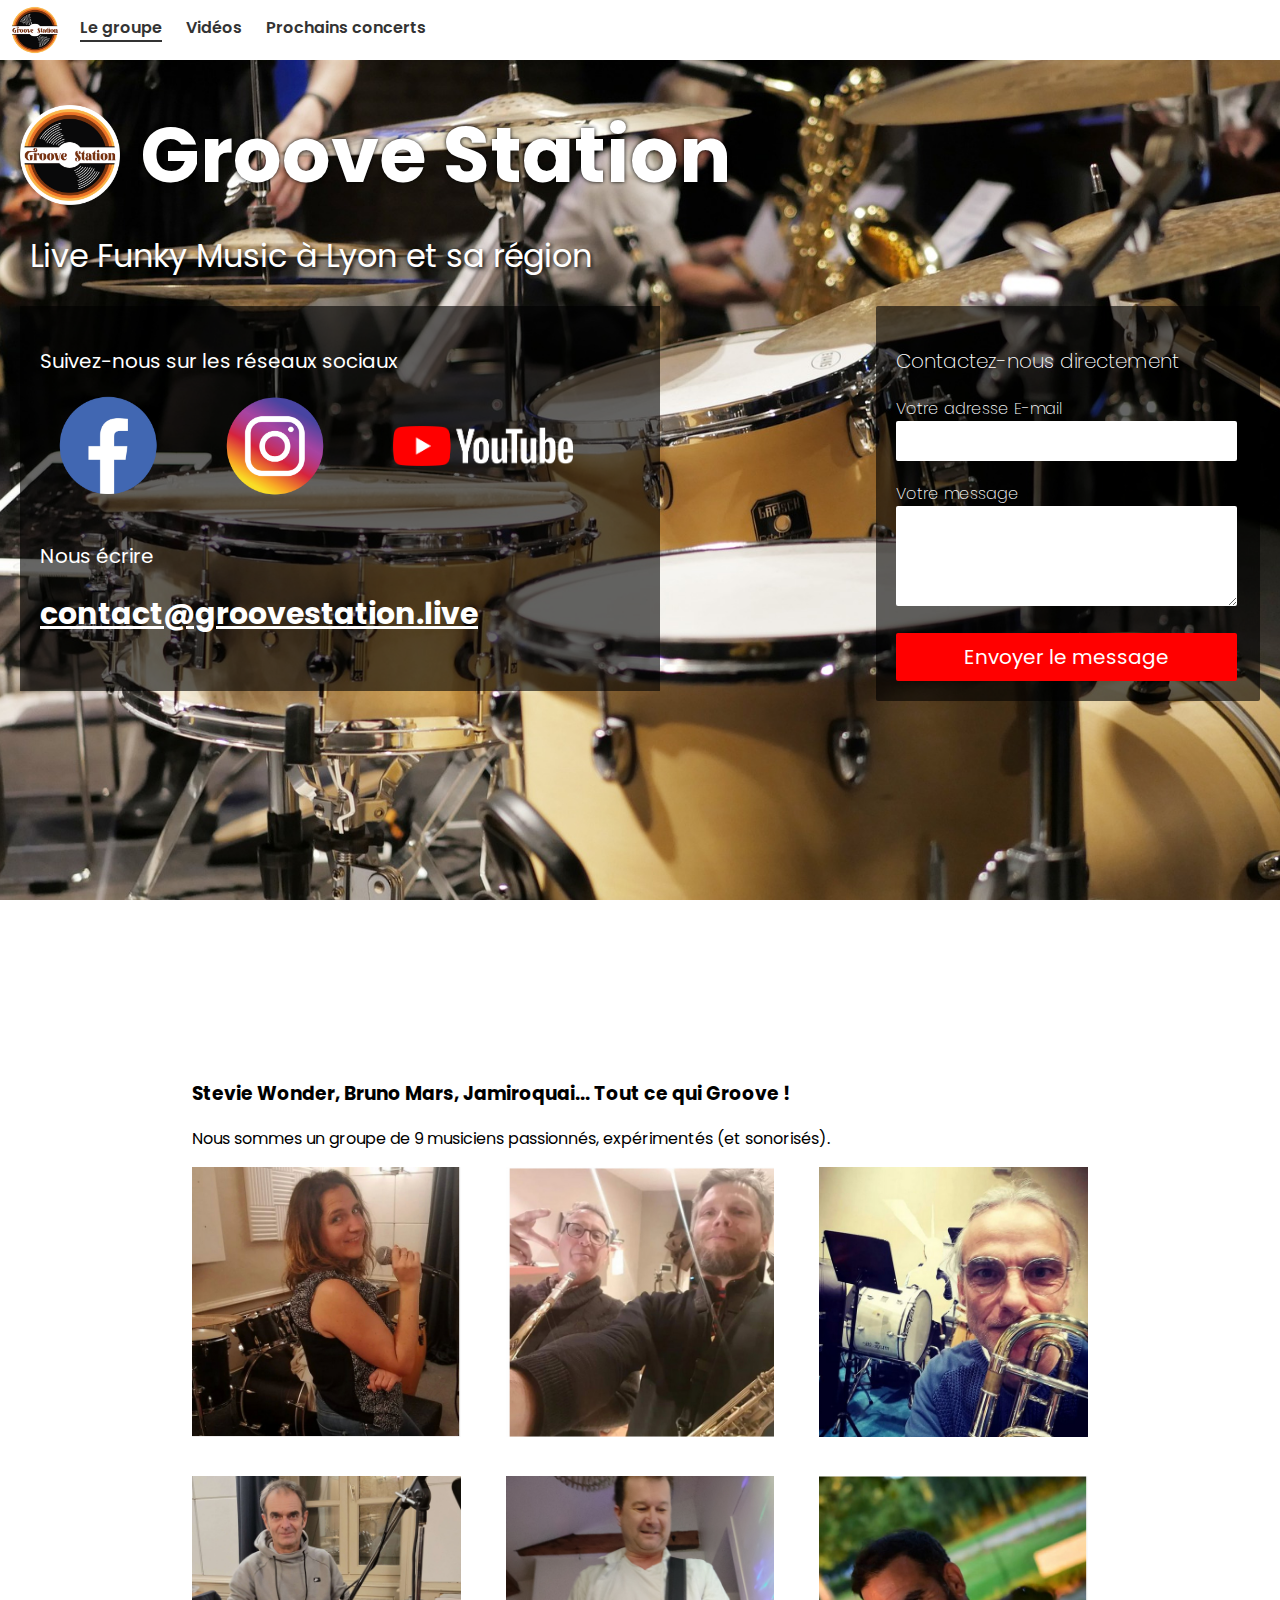
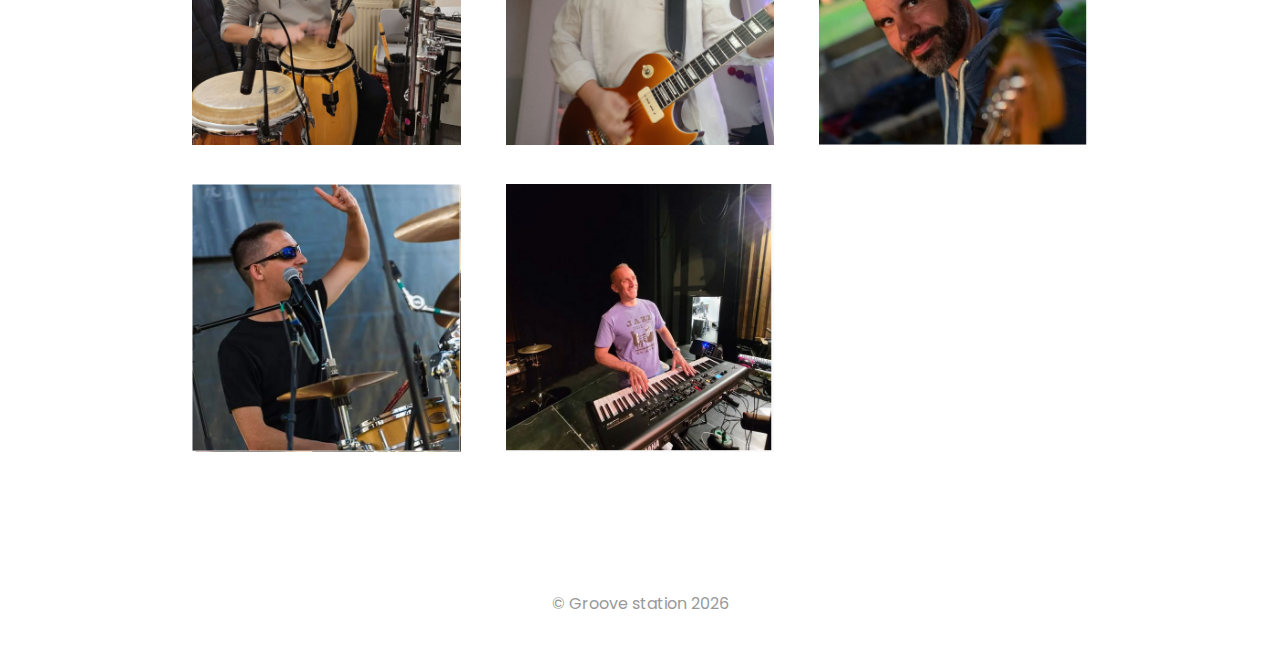
<file: index.html>
<!DOCTYPE html>
<html lang="fr">
<head>
<title>Groove Station, Live Funky music à Lyon et sa région</title>
<meta name="description" content="Groove Station, Live Funky music autour de Lyon et sa région" >
<meta charset="utf-8">
<meta content="width=device-width, initial-scale=1.0" name="viewport">
<meta content="IE=edge" http-equiv="X-UA-Compatible">
<meta content="True" name="HandheldFriendly">

<link rel="apple-touch-icon" sizes="180x180" href="assets/favicon/apple-touch-icon.png">
<link rel="icon" type="image/png" sizes="32x32" href="assets/favicon/favicon-32x32.png">
<link rel="icon" type="image/png" sizes="16x16" href="assets/favicon/favicon-16x16.png">
<link rel="manifest" href="assets/favicon/site.webmanifest">
<link rel="mask-icon" href="assets/favicon/safari-pinned-tab.svg" color="#5bbad5">
<link rel="shortcut icon" href="assets/favicon/favicon.ico">
<meta name="msapplication-TileColor" content="#da532c">
<meta name="msapplication-config" content="assets/favicon/browserconfig.xml">
<meta name="theme-color" content="#ffffff">
<meta property="og:url"                content="https://groovestation.live/" />
<meta property="og:type"               content="article" />
<meta property="og:title"              content="Groove Station" />
<meta property="og:description"        content="Live Funky Music à Lyon et sa région" />
<meta property="og:image"              content="https://groovestation.live/assets/images/groovestation.png" />

<link rel="preconnect" href="https://fonts.googleapis.com">
<link rel="preconnect" href="https://fonts.gstatic.com" crossorigin>
<link href="https://fonts.googleapis.com/css2?family=Poppins:wght@200;700&display=swap" rel="stylesheet">

<link href="assets/style-20240407-2.css" rel="stylesheet" type="text/css" />
<script src="assets/app-20240407-1.js"></script>
</head>
<body onload="javascript:load()">
<nav>
  <a href="#/" class="burger" onClick="toggleMenu()">
    <span></span>
    <span></span>
    <span></span>
  </a>
  <a href="/" class="brand">
    <img src="assets/images/groovestation.png" />
    <p>Groove Station</p>
  </a>
  <ul id="menu">
    <li class="active"><a href="/">Le groupe</a></li>
    <li><a href="/videos.html">Vidéos</a></li>
    <li><a  href="/concerts.html">Prochains concerts</a></li>
  </ul>
</nav>

<div class="container" style="background-color: transparent">
  <div class="banner">
    <div class="baseline">
      <h1>Groove Station</h1>
      <h2>Live Funky Music à Lyon et sa région</h2>
    </div>

    <div class="social">
      <p>Suivez-nous sur les réseaux sociaux</p>
      <div class="wrapper">
        <a href="https://www.facebook.com/profile.php?id=100073354206057" class="facebook" target="_blank"></a>
        <a href="https://www.instagram.com/groovestation.live/" class="instagram" target="_blank"></a>
        <a href="https://www.youtube.com/@GrooveStationLive/featured" class="youtube" target="_blank"></a>
      </div>
      <br />
      <p>Nous écrire</p>
      <a id="target" href="mailto:&#099;&#111;&#110;&#116;&#097;&#099;&#116;&#064;&#103;&#114;&#111;&#111;&#118;&#101;&#115;&#116;&#097;&#116;&#105;&#111;&#110;&#046;&#108;&#105;&#118;&#101;"></a>
    </div>

    <div class="form">
      <p>Contactez-nous directement</p>
      <form class="inner" onSubmit="save();return false;">
        <label for="input-1">Votre adresse E-mail</label>
        <input id="input-1" type="email" value="" required />
        <label for="input-2">Votre message</label>
        <textarea id="input-2" required></textarea>
        
        <input type="submit" id="cto" value="Envoyer le message" />
      </form>
    </div>
  </div>

  <div class="page">
    <div class="inner">
      <h3>Stevie Wonder, Bruno Mars, Jamiroquai... Tout ce qui Groove !</h3>
      <p>Nous sommes un groupe de 9 musiciens passionnés, expérimentés (et sonorisés).</p>
      <div class="gallery">
        <img src="assets/images/band/anneju.jpg" alt="Anne Julie, Chant" title="Anne Julie, Chant" loading="lazy" />
        <img src="assets/images/band/brian.jpg" alt="Brian & Georges, Sax" title="Brian & Georges, Sax" loading="lazy" />
        <img src="assets/images/band/damien.jpg" alt="Damien, Trombone" title="Damien, Trombone" loading="lazy" />
        <img src="assets/images/band/eric.jpg" alt="Eric, Percussions" title="Eric, Percussions" loading="lazy" />
        <img src="assets/images/band/guillaume2.jpg" alt="Guillaume, Guitare" title="Guillaume, Guitare" loading="lazy" />
        <img src="assets/images/band/olivier.jpg" alt="Olivier, Basse" title="Olivier, Basse" loading="lazy" />
        <img src="assets/images/band/pluc.jpg" alt="Pierre-Luc, Batterie" title="Pierre-Luc, Batterie" loading="lazy" />
        <img src="assets/images/band/vincent.jpg" alt="Vincent, Clavier" title="Vincent, Clavier" loading="lazy" />
        <img src="assets/images/band/blank.png" alt="" />
      </div>
    </div>
  </div>
  <footer>
    <p>
      © Groove station 
      <span id="copyright">
          <script>document.getElementById('copyright').appendChild(document.createTextNode(new Date().getFullYear()))</script>
      </span>
    </p>
  </footer>
</div>
</body>
</html>
</file>
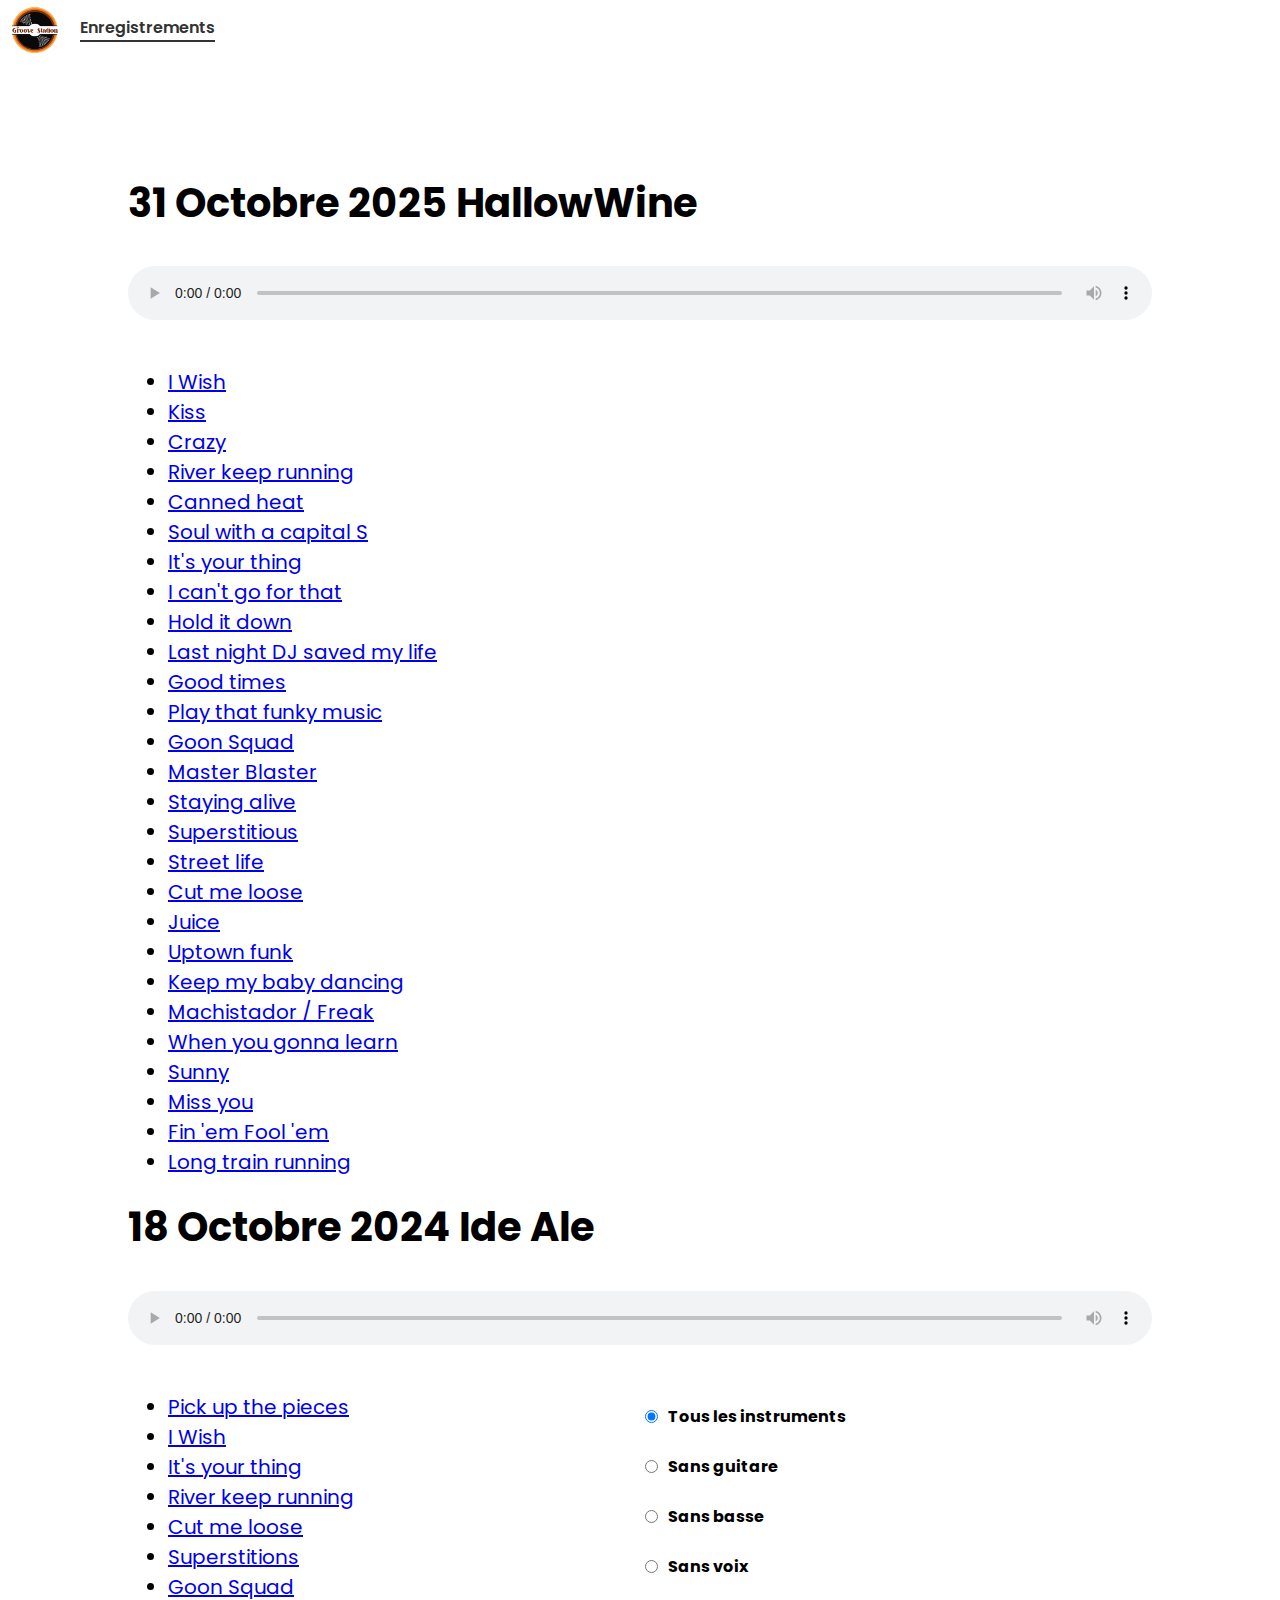
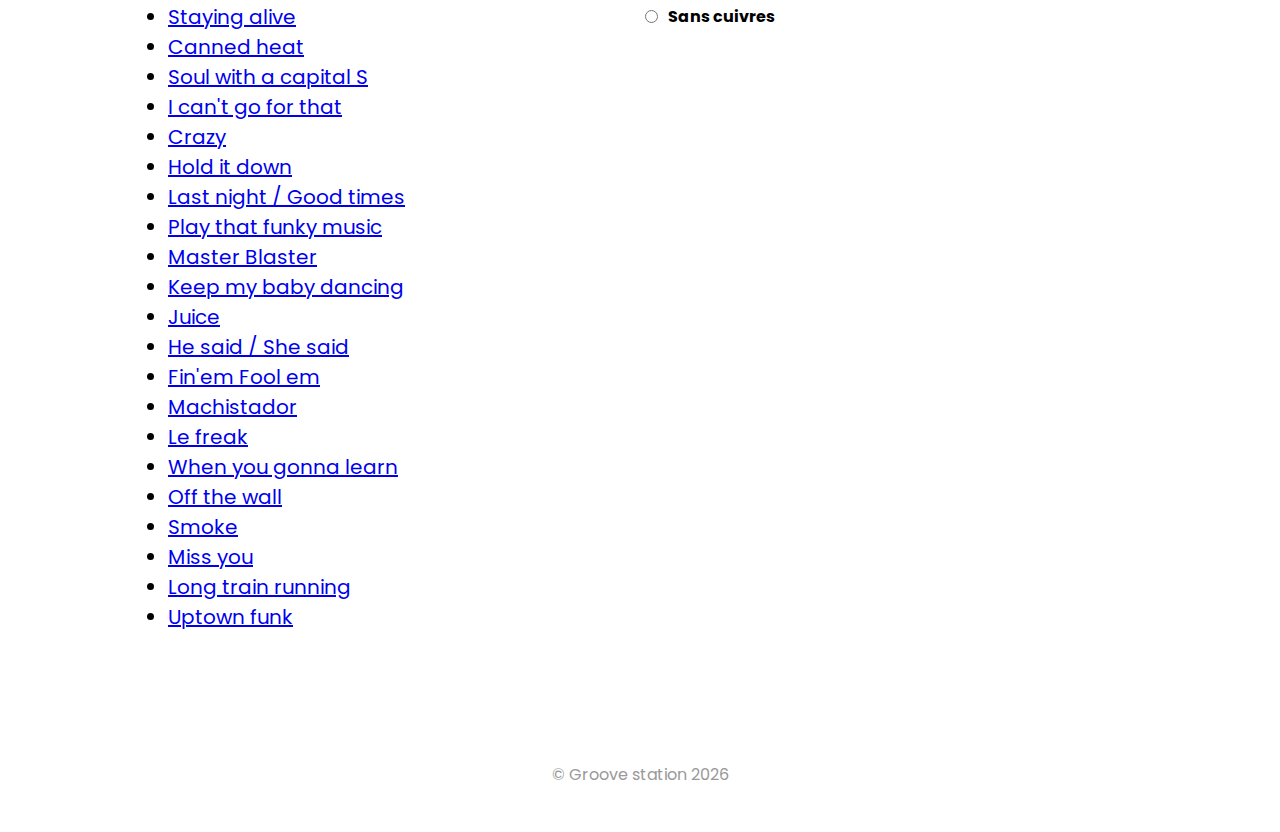
<file: records/index.html>
<!DOCTYPE html>
<html lang="fr">
<head>
<title>Groove Station, Live Funky music à Lyon et sa région</title>
<meta name="description" content="Groove Station, Live Funky music autour de Lyon et sa région" >
<meta charset="utf-8">
<meta content="width=device-width, initial-scale=1.0" name="viewport">
<meta content="IE=edge" http-equiv="X-UA-Compatible">
<meta content="True" name="HandheldFriendly">

<link rel="apple-touch-icon" sizes="180x180" href="assets/favicon/apple-touch-icon.png">
<link rel="icon" type="image/png" sizes="32x32" href="assets/favicon/favicon-32x32.png">
<link rel="icon" type="image/png" sizes="16x16" href="assets/favicon/favicon-16x16.png">
<link rel="manifest" href="assets/favicon/site.webmanifest">
<link rel="mask-icon" href="assets/favicon/safari-pinned-tab.svg" color="#5bbad5">
<link rel="shortcut icon" href="assets/favicon/favicon.ico">
<meta name="msapplication-TileColor" content="#da532c">
<meta name="msapplication-config" content="assets/favicon/browserconfig.xml">
<meta name="theme-color" content="#ffffff">
<meta property="og:url"                content="https://groovestation.live/" />
<meta property="og:type"               content="article" />
<meta property="og:title"              content="Groove Station" />
<meta property="og:description"        content="Live Funky Music à Lyon et sa région" />
<meta property="og:image"              content="https://groovestation.live/assets/images/groovestation.png" />

<link rel="preconnect" href="https://fonts.googleapis.com">
<link rel="preconnect" href="https://fonts.gstatic.com" crossorigin>
<link href="https://fonts.googleapis.com/css2?family=Poppins:wght@200;700&display=swap" rel="stylesheet">

<link href="assets/style-20240407-2.css" rel="stylesheet" type="text/css" />
<script src="assets/app-20240407-1.js"></script>
</head>
<body>
<nav>
  <a href="#/" class="burger" onClick="toggleMenu()">
    <span></span>
    <span></span>
    <span></span>
  </a>
  <a href="/" class="brand">
    <img src="assets/images/groovestation.png" />
    <p>Groove Station</p>
  </a>
  <ul id="menu">
    <li class="active"><a href="/">Enregistrements</a></li>
  </ul>
</nav>

<div class="container">
  <div class="page">
    <div class="content">
      <div class="date">
        <h2>31 Octobre 2025 HallowWine</h2>
        <audio controls src="https://files.groovestation.live/files/20253110_all.mp3" style="width: 100%; margin-bottom: 20px;" id="file2"></audio>
        <div class="desc">
          <ul>
            <li><a href="/" onclick="seekTo('file2', 20); return false">I Wish</a></li>
            <li><a href="/" onclick="seekTo('file2', 292); return false">Kiss</a></li>
            <li><a href="/" onclick="seekTo('file2', 538); return false">Crazy</a></li>
            <li><a href="/" onclick="seekTo('file2', 793); return false">River keep running</a></li>
            <li><a href="/" onclick="seekTo('file2', 1057); return false">Canned heat</a></li>
            <li><a href="/" onclick="seekTo('file2', 1280); return false">Soul with a capital S</a></li>
            <li><a href="/" onclick="seekTo('file2', 1560); return false">It's your thing</a></li>
            <li><a href="/" onclick="seekTo('file2', 1748); return false">I can't go for that</a></li>
            <li><a href="/" onclick="seekTo('file2', 2012); return false">Hold it down</a></li>
            <li><a href="/" onclick="seekTo('file2', 2228); return false">Last night DJ saved my life</a></li>
            <li><a href="/" onclick="seekTo('file2', 2312); return false">Good times</a></li>
            <li><a href="/" onclick="seekTo('file2', 2520); return false">Play that funky music</a></li>
            <li><a href="/" onclick="seekTo('file2', 2790); return false">Goon Squad</a></li>
            <li><a href="/" onclick="seekTo('file2', 3122); return false">Master Blaster</a></li>
            <li><a href="/" onclick="seekTo('file2', 3502); return false">Staying alive</a></li>
            <li><a href="/" onclick="seekTo('file2', 3782); return false">Superstitious</a></li>
            <li><a href="/" onclick="seekTo('file2', 4068); return false">Street life</a></li>
            <li><a href="/" onclick="seekTo('file2', 4387); return false">Cut me loose</a></li>
            <li><a href="/" onclick="seekTo('file2', 4601); return false">Juice</a></li>
            <li><a href="/" onclick="seekTo('file2', 4865); return false">Uptown funk</a></li>
            <li><a href="/" onclick="seekTo('file2', 5178); return false">Keep my baby dancing</a></li>
            <li><a href="/" onclick="seekTo('file2', 5540); return false">Machistador / Freak</a></li>
            <li><a href="/" onclick="seekTo('file2', 5965); return false">When you gonna learn</a></li>

            <li><a href="/" onclick="seekTo('file2', 6240); return false">Sunny</a></li>
            <li><a href="/" onclick="seekTo('file2', 6545); return false">Miss you</a></li>
            <li><a href="/" onclick="seekTo('file2', 6900); return false">Fin 'em Fool 'em</a></li>
            <li><a href="/" onclick="seekTo('file2', 7180); return false">Long train running</a></li>
          </ul>
        </div>
      </div>
      <div class="date">
        <h2>18 Octobre 2024 Ide Ale</h2>
        <audio controls src="https://files.groovestation.live/files/ideale_2024_none.mp3" style="width: 100%; margin-bottom: 20px;" id="file1"></audio>
        <div class="desc">
          <ul>
            <li><a href="/" onclick="seekTo('file1', 1); return false">Pick up the pieces</a></li>
            <li><a href="/" onclick="seekTo('file1', 235); return false">I Wish</a></li>
            <li><a href="/" onclick="seekTo('file1', 504); return false">It's your thing</a></li>
            <li><a href="/" onclick="seekTo('file1', 712); return false">River keep running</a></li>
            <li><a href="/" onclick="seekTo('file1', 960); return false">Cut me loose</a></li>
            <li><a href="/" onclick="seekTo('file1', 1168); return false">Superstitions</a></li>
            <li><a href="/" onclick="seekTo('file1', 1408); return false">Goon Squad</a></li>
            <li><a href="/" onclick="seekTo('file1', 1714); return false">Staying alive</a></li>
            <li><a href="/" onclick="seekTo('file1', 1972); return false">Canned heat</a></li>
            <li><a href="/" onclick="seekTo('file1', 2190); return false">Soul with a capital S</a></li>
            <li><a href="/" onclick="seekTo('file1', 2380); return false">I can't go for that</a></li>
            <li><a href="/" onclick="seekTo('file1', 2636); return false">Crazy</a></li>
            <li><a href="/" onclick="seekTo('file1', 2845); return false">Hold it down</a></li>
            <li><a href="/" onclick="seekTo('file1', 3028); return false">Last night / Good times</a></li>
            <li><a href="/" onclick="seekTo('file1', 3322); return false">Play that funky music</a></li>
            <li><a href="/" onclick="seekTo('file1', 4611); return false">Master Blaster</a></li>
            <li><a href="/" onclick="seekTo('file1', 4890); return false">Keep my baby dancing</a></li>
            <li><a href="/" onclick="seekTo('file1', 5261); return false">Juice</a></li>
            <li><a href="/" onclick="seekTo('file1', 5479); return false">He said / She said</a></li>
            <li><a href="/" onclick="seekTo('file1', 5732); return false">Fin'em Fool em</a></li>
            <li><a href="/" onclick="seekTo('file1', 5923); return false">Machistador</a></li>
            <li><a href="/" onclick="seekTo('file1', 6136); return false">Le freak</a></li>
            <li><a href="/" onclick="seekTo('file1', 6324); return false">When you gonna learn</a></li>
            <li><a href="/" onclick="seekTo('file1', 6547); return false">Off the wall</a></li>
            <li><a href="/" onclick="seekTo('file1', 7135); return false">Smoke</a></li>
            <li><a href="/" onclick="seekTo('file1', 7515); return false">Miss you</a></li>
            <li><a href="/" onclick="seekTo('file1', 7770); return false">Long train running</a></li>
            <li><a href="/" onclick="seekTo('file1', 8060); return false">Uptown funk</a></li>
          </ul>
        </div>
        <div class="gmap" style="padding-top: 20px">          
          <label>
            <input type="radio" name="instrument" onChange="remove('file1', 'none')" checked="true" style="float: left;" />
            Tous les instruments
          </label>
          <label>
            <input type="radio" name="instrument" onChange="remove('file1', 'guitar')" style="float: left;" />
            Sans guitare
          </label>
          <label>
            <input type="radio" name="instrument" onChange="remove('file1', 'bass')" style="float: left;" />
            Sans basse
          </label>
          <label>
            <input type="radio" name="instrument" onChange="remove('file1', 'voice')" style="float: left;" />
            Sans voix
          </label>
          <label>
            <input type="radio" name="instrument" onChange="remove('file1', 'brass')" style="float: left;" />
            Sans cuivres
          </label>
        </div>
      </div>

    <div class="clearfix" style="height: 10px"></div>
  </div>
  <footer>
    <p>
      © Groove station 
      <span id="copyright">
          <script>document.getElementById('copyright').appendChild(document.createTextNode(new Date().getFullYear()))</script>
      </span>
    </p>
  </footer>
</div>

<script>
function seekTo(player, seconds) {
  var audio = document.getElementById(player);
  audio.currentTime = seconds;
  audio.play(); 
  return false;
}
function remove(player, instrument) {
  console.log(instrument);
  var audio = document.getElementById(player);
  audio.src = 'https://files.groovestation.live/files/ideale_2024_' + instrument + '.mp3'
}
</script>

</body>
</html>
</file>
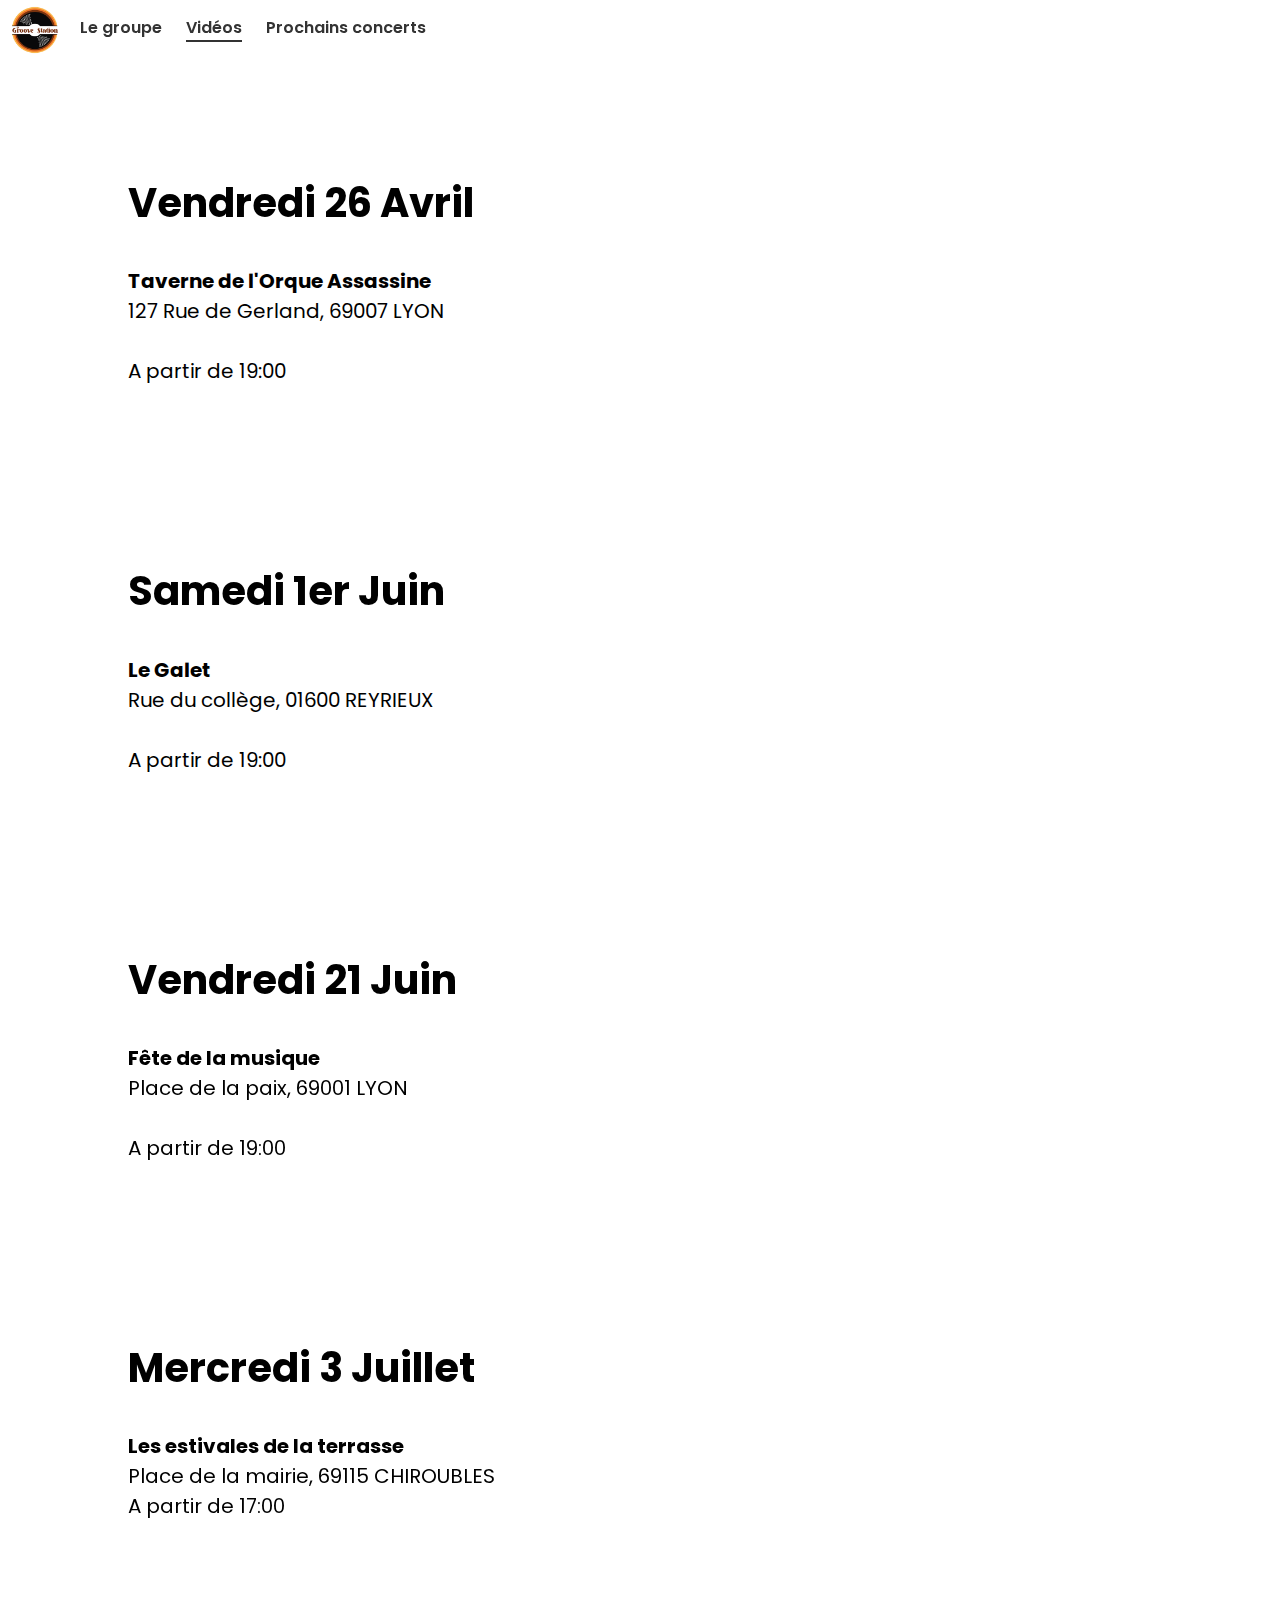
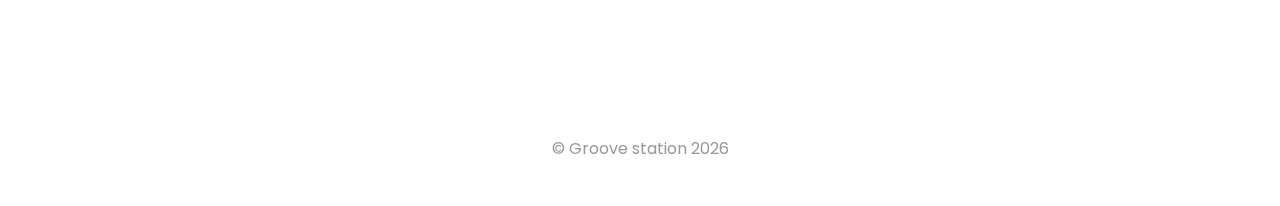
<file: concerts.html>
<!DOCTYPE html>
<html lang="fr">
<head>
<title>Groove Station, Live Funky music à Lyon et sa région</title>
<meta name="description" content="Groove Station, Live Funky music autour de Lyon et sa région" >
<meta charset="utf-8">
<meta content="width=device-width, initial-scale=1.0" name="viewport">
<meta content="IE=edge" http-equiv="X-UA-Compatible">
<meta content="True" name="HandheldFriendly">

<link rel="apple-touch-icon" sizes="180x180" href="assets/favicon/apple-touch-icon.png">
<link rel="icon" type="image/png" sizes="32x32" href="assets/favicon/favicon-32x32.png">
<link rel="icon" type="image/png" sizes="16x16" href="assets/favicon/favicon-16x16.png">
<link rel="manifest" href="assets/favicon/site.webmanifest">
<link rel="mask-icon" href="assets/favicon/safari-pinned-tab.svg" color="#5bbad5">
<link rel="shortcut icon" href="assets/favicon/favicon.ico">
<meta name="msapplication-TileColor" content="#da532c">
<meta name="msapplication-config" content="assets/favicon/browserconfig.xml">
<meta name="theme-color" content="#ffffff">
<meta property="og:url"                content="https://groovestation.live/" />
<meta property="og:type"               content="article" />
<meta property="og:title"              content="Groove Station" />
<meta property="og:description"        content="Live Funky Music à Lyon et sa région" />
<meta property="og:image"              content="https://groovestation.live/assets/images/groovestation.png" />

<link rel="preconnect" href="https://fonts.googleapis.com">
<link rel="preconnect" href="https://fonts.gstatic.com" crossorigin>
<link href="https://fonts.googleapis.com/css2?family=Poppins:wght@200;700&display=swap" rel="stylesheet">

<link href="assets/style-20240407-2.css" rel="stylesheet" type="text/css" />
<script src="assets/app-20240407-1.js"></script>
</head>
<body>
<nav>
  <a href="#/" class="burger" onClick="toggleMenu()">
    <span></span>
    <span></span>
    <span></span>
  </a>
  <a href="/" class="brand">
    <img src="assets/images/groovestation.png" />
    <p>Groove Station</p>
  </a>
  <ul id="menu">
    <li><a href="/">Le groupe</a></li>
    <li class="active"><a href="/videos.html">Vidéos</a></li>
    <li><a  href="/concerts.html">Prochains concerts</a></li>
  </ul>
</nav>

<div class="container">
  <div class="page">
    <div class="content">
      <div class="date">
        <h2>Vendredi 26 Avril</h2>
        <div class="desc">
          <b>Taverne de l'Orque Assassine</b><br />
          127 Rue de Gerland, 69007 LYON<br /><br />
          A partir de 19:00
        </div>
        <div class="gmap">
          <iframe src="https://www.google.com/maps/embed?pb=!1m18!1m12!1m3!1d11139.45749548306!2d4.8292531147182345!3d45.73381467107968!2m3!1f0!2f0!3f0!3m2!1i1024!2i768!4f13.1!3m3!1m2!1s0x47f4ea2496e1038b%3A0x87bef5c148401481!2s127%20Rue%20de%20Gerland%2C%2069007%20Lyon!5e0!3m2!1sfr!2sfr!4v1712519452710!5m2!1sfr!2sfr" width="600" height="450" style="border:0;" allowfullscreen="" loading="lazy" referrerpolicy="no-referrer-when-downgrade"></iframe>
        </div>
      </div>
      <div class="date">
        <h2>Samedi 1er Juin</h2>
        <div class="desc">
          <b>Le Galet</b><br />
          Rue du collège, 01600 REYRIEUX<br /><br />
          A partir de 19:00
        </div>
        <div class="gmap">
          <iframe src="https://www.google.com/maps/embed?pb=!1m18!1m12!1m3!1d11100.045556297277!2d4.8047923147292835!3d45.93107217108548!2m3!1f0!2f0!3f0!3m2!1i1024!2i768!4f13.1!3m3!1m2!1s0x47f490ccad278c71%3A0xed776da8d417e8fe!2sLe%20Galet!5e0!3m2!1sfr!2sfr!4v1712519917610!5m2!1sfr!2sfr" width="600" height="450" style="border:0;" allowfullscreen="" loading="lazy" referrerpolicy="no-referrer-when-downgrade"></iframe>
        </div>
      </div>
      <div class="date">
        <h2>Vendredi 21 Juin</h2>
        <div class="desc">
          <b>Fête de la musique</b><br />
          Place de la paix, 69001 LYON<br /><br />
          A partir de 19:00
        </div>
        <div class="gmap">
          <iframe src="https://www.google.com/maps/embed?pb=!1m18!1m12!1m3!1d5566.3297718136255!2d4.827071287343009!3d45.76788569651376!2m3!1f0!2f0!3f0!3m2!1i1024!2i768!4f13.1!3m3!1m2!1s0x47f4eafe68d9014d%3A0xb976735ed6918aa7!2sFRITE%20ALORS%20*21%20TERREAUX%20-%20Poutines%20qu%C3%A9b%C3%A9coises%20-%20Frites%20belges%20-%20Burgers!5e0!3m2!1sfr!2sfr!4v1712520217829!5m2!1sfr!2sfr" width="600" height="450" style="border:0;" allowfullscreen="" loading="lazy" referrerpolicy="no-referrer-when-downgrade"></iframe>
        </div>
      </div>
      <div class="date">
        <h2>Mercredi 3 Juillet</h2>
        <div class="desc">
          <b>Les estivales de la terrasse</b><br />
          Place de la mairie, 69115 CHIROUBLES<br />
          A partir de 17:00
        </div>
        <div class="gmap">
          <iframe src="https://www.google.com/maps/embed?pb=!1m18!1m12!1m3!1d88392.11462870655!2d4.5897665831652015!3d46.18551226750762!2m3!1f0!2f0!3f0!3m2!1i1024!2i768!4f13.1!3m3!1m2!1s0x47f37eb752282625%3A0xefd3b0ef68b5020!2sMairie%20de%20Chiroubles!5e0!3m2!1sfr!2sfr!4v1712520511864!5m2!1sfr!2sfr" width="600" height="450" style="border:0;" allowfullscreen="" loading="lazy" referrerpolicy="no-referrer-when-downgrade"></iframe>
        </div>
      </div>  
    </div>
    <div class="clearfix" style="height: 10px"></div>
  </div>
  <footer>
    <p>
      © Groove station 
      <span id="copyright">
          <script>document.getElementById('copyright').appendChild(document.createTextNode(new Date().getFullYear()))</script>
      </span>
    </p>
  </footer>
</div>
</body>
</html>
</file>
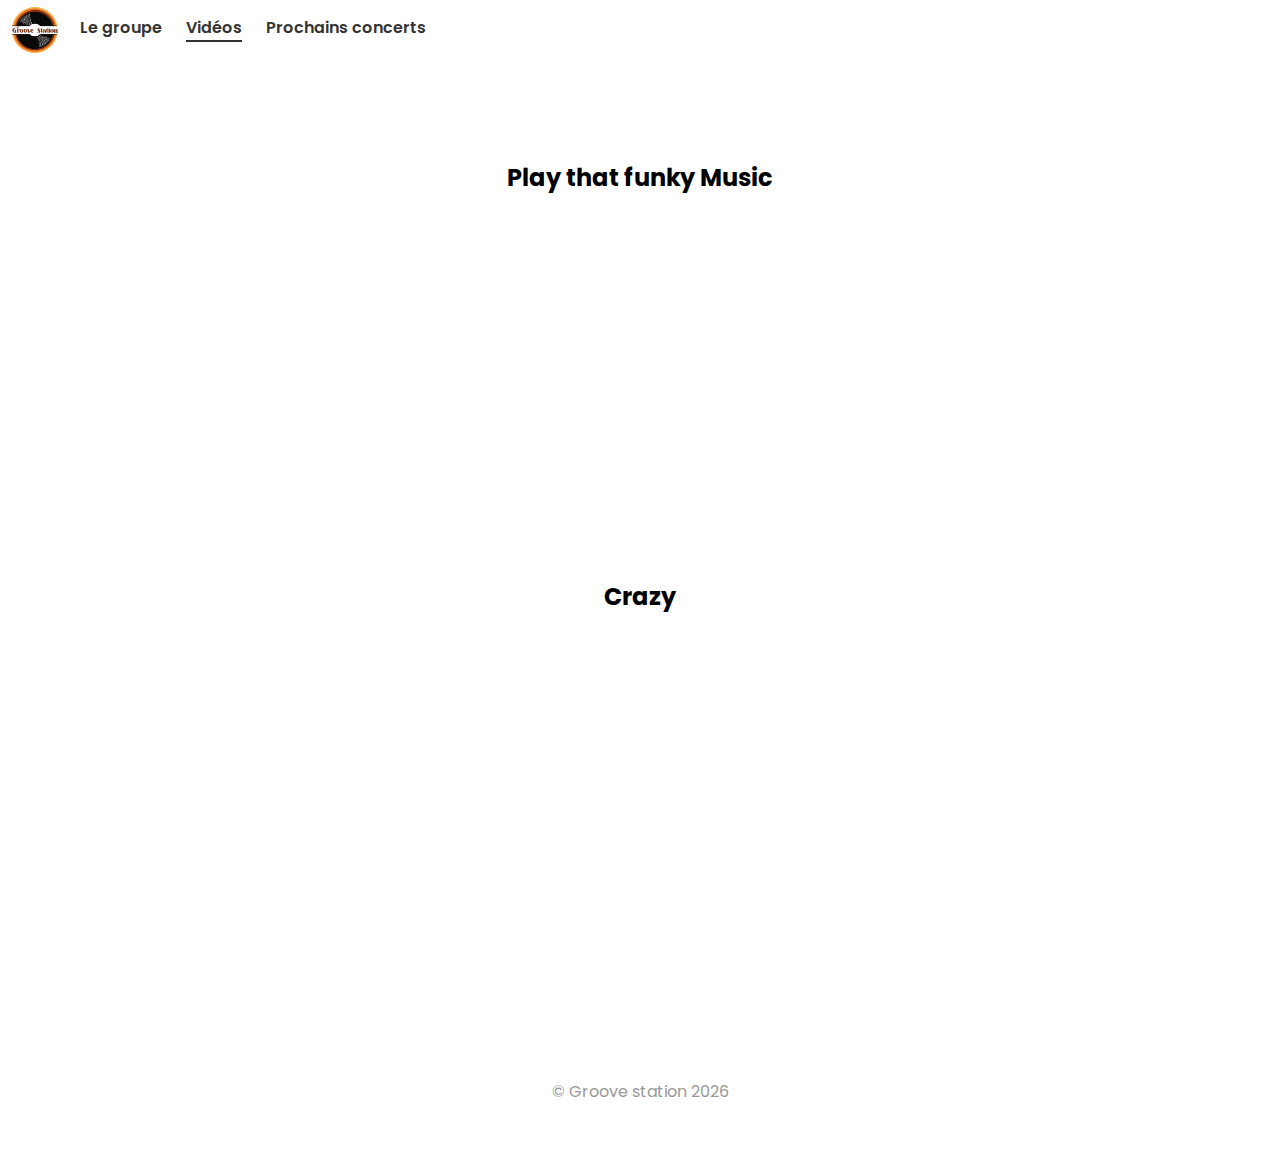
<file: videos.html>
<!DOCTYPE html>
<html lang="fr">
<head>
<title>Groove Station, Live Funky music à Lyon et sa région</title>
<meta name="description" content="Groove Station, Live Funky music autour de Lyon et sa région" >
<meta charset="utf-8">
<meta content="width=device-width, initial-scale=1.0" name="viewport">
<meta content="IE=edge" http-equiv="X-UA-Compatible">
<meta content="True" name="HandheldFriendly">

<link rel="apple-touch-icon" sizes="180x180" href="assets/favicon/apple-touch-icon.png">
<link rel="icon" type="image/png" sizes="32x32" href="assets/favicon/favicon-32x32.png">
<link rel="icon" type="image/png" sizes="16x16" href="assets/favicon/favicon-16x16.png">
<link rel="manifest" href="assets/favicon/site.webmanifest">
<link rel="mask-icon" href="assets/favicon/safari-pinned-tab.svg" color="#5bbad5">
<link rel="shortcut icon" href="assets/favicon/favicon.ico">
<meta name="msapplication-TileColor" content="#da532c">
<meta name="msapplication-config" content="assets/favicon/browserconfig.xml">
<meta name="theme-color" content="#ffffff">
<meta property="og:url"                content="https://groovestation.live/" />
<meta property="og:type"               content="article" />
<meta property="og:title"              content="Groove Station" />
<meta property="og:description"        content="Live Funky Music à Lyon et sa région" />
<meta property="og:image"              content="https://groovestation.live/assets/images/groovestation.png" />

<link rel="preconnect" href="https://fonts.googleapis.com">
<link rel="preconnect" href="https://fonts.gstatic.com" crossorigin>
<link href="https://fonts.googleapis.com/css2?family=Poppins:wght@200;700&display=swap" rel="stylesheet">

<link href="assets/style-20240407-2.css" rel="stylesheet" type="text/css" />
<script src="assets/app-20240407-1.js"></script>
</head>
<body>
<nav>
  <a href="#/" class="burger" onClick="toggleMenu()">
    <span></span>
    <span></span>
    <span></span>
  </a>
  <a href="/" class="brand">
    <img src="assets/images/groovestation.png" />
    <p>Groove Station</p>
  </a>
  <ul id="menu">
    <li><a href="/">Le groupe</a></li>
    <li class="active"><a href="/videos.html">Vidéos</a></li>
    <li><a  href="/concerts.html">Prochains concerts</a></li>
  </ul>
</nav>

<div class="container">
  <div class="page">
    <div class="content video">
      <h2>Play that funky Music</h2>
      <iframe src="https://www.youtube.com/embed/uv_6CmTW7KY?si=rv4KSjDULAvrNjj4" title="YouTube video player" frameborder="0" allow="accelerometer; autoplay; clipboard-write; encrypted-media; gyroscope; picture-in-picture; web-share" referrerpolicy="strict-origin-when-cross-origin" allowfullscreen></iframe>
    
      <h2>Crazy</h2>
      <iframe src="https://www.youtube.com/embed/NZEPWIN60uc?si=k0oLfHXtRJzR_wa_" title="YouTube video player" frameborder="0" allow="accelerometer; autoplay; clipboard-write; encrypted-media; gyroscope; picture-in-picture; web-share" referrerpolicy="strict-origin-when-cross-origin" allowfullscreen></iframe>
    </div>

    <footer>
      <p>
        © Groove station 
        <span id="copyright">
            <script>document.getElementById('copyright').appendChild(document.createTextNode(new Date().getFullYear()))</script>
        </span>
      </p>
    </footer>
  </div>

</div>
</body>
</html>
</file>
<file: assets/style-20240407-2.css>
html {
  margin: 0;
  padding: 0;
  background: url(images/drums.jpg) no-repeat center center fixed; 
  -webkit-background-size: cover;
  -moz-background-size: cover;
  -o-background-size: cover;
  background-size: cover;
}
* {
  box-sizing: border-box;
}
body {
  font-family: 'Poppins', sans-serif;  
  margin: 0;
  padding: 0;
  width: 100%;
  min-width: 330px;  
  overflow: scroll;
}
.clearfix {
  clear: both;
  display: block;
  width: 100%;
}
nav {
  width: 100%;
  height: 60px;
  margin: 0;
  background-color: rgba(255, 255, 255, 1);
}
nav .brand {
  display: block;
  float: left;
  margin: 5px 20px auto 10px;
}
nav .brand img {
  width: 50px;
  float: left;
}
nav .brand  p {
  display: none;
  font-weight: 600;
  font-size: 20px;
  margin: 8px auto auto 10px;
  color:#333;
}
nav .burger {
  display: none;
  float: right;
  width: 60px;
  height: 48px;
  margin: 7px 6px;
  background-color: #bbb;
  border: 1px solid #ddd;
  border-radius: 4px;
  cursor: pointer;
}
nav .burger span {
  display: block;
  width: 80%;
  height: 4px;
  margin: 7px auto 10px auto;
  padding: 0;
  background-color: #666;  
}
nav ul {
  margin: 0;
  padding: 15px;
  list-style-type: none;
}
nav ul li {
  display: inline-block;
  margin-right: 20px;
}
nav ul li a {
  text-decoration: none;
  font-weight: 600;
  color: #333;
  line-height: 25px;
}
nav ul li.active {
  border-bottom: 2px solid #333;
}

.social {
  width: 50%;
  margin-left: 20px;
  padding: 20px;
  padding-bottom: 0;
  background-color: rgba(0, 0, 0, 0.6);
  color: #fff;
  float: left;
}
.social p {
  font-size: 20px;
}
.social .wrapper {
  display: flex;
  justify-content: space-evenly;
}
.social a {
  height: 100px;  
  background-repeat: no-repeat;
  background-size: 100px;
  display: block;
  margin-right: 50px;
  color: #fff;
  font-weight: bold;
  font-size: 30px;
}
.social a.facebook {
  width: 100px;
  background-image: url('images/facebook.png');
}
.social a.instagram {
  width: 100px;
  background-image: url('images/instagram.png');
}
.social a.youtube {
  width: 180px;
  background-image: url('images/youtube.png');
  background-size: 100%;
  background-position: center;
}
.banner {
  height: 100vh;
}
.baseline {  
  color: #fff;
  display: inline-block;
  padding-left: 20px;
  text-shadow: 0px 0px 4px rgba(0, 0, 0, 1);
  margin-top: 5vh;
}
.baseline h1 {  
  color: #fff;
  height: 100px;
  text-shadow: 0px 0px 4px rgba(0, 0, 0, 1);
  font-size: 6vw;
  margin: 0;
  padding: 0;
  padding-top: 25px;
  line-height: 4vw;
  text-indent: 120px;
  background-image: url('images/groovestation.png');
  background-repeat: no-repeat;
  background-size: 100px;
}
.baseline h2 {  
  font-size: 2.5vw;
  padding-left: 10px;
  font-weight: normal;
  text-shadow: 2px 2px 4px rgba(0, 0, 0, 1);
}

.form {
  background-color: rgba(0, 0, 0, 0.6);
  color: #fff;
  width: 30vw;
  max-width: 480px;
  margin: 0vh 20px 0 auto;
  float: right;
  height: auto;
  text-align: left;
  padding: 20px;
  border-radius: 2px;
  font-weight: 200;
}
.form p {
  font-size: 20px;
  font-weight: 0;
}
.form .inner {
  width: 100%;
  text-align: left;
}
input, textarea {
  border: 0;
  width: 99%;
  border-radius: 2px;
  color: #333;
  font-family: 'Poppins', sans-serif;
  font-size: 18px;
  margin-bottom: 20px;
}
.form input {
  height: 40px;
  line-height: 24px;
}
.form textarea {
  height: 100px;
  resize: vertical;  
}
.form #cto {
  margin: 0;
  padding: 10px;
  background-color: red;
  text-align: center;
  height: 48px;
  border-radius: 2px;
  color: #fff;
  font-size: 20px;
  text-decoration: none !important;
  cursor: pointer;
}
.page {
  width: 100%;
  clear: both;
  background-color: #fff;
  text-align: center;
  padding-top: 100px;
}
.page .inner {
  width: 70%;
  max-width: 1024px;
  text-align: left;
  margin: auto;
  padding-bottom: 100px;
}
.page ul {
  text-align: left;
}
.page .gallery {
  width: 100%;
  display: flex;
  flex-direction: row;
  flex-wrap:wrap; 
  justify-content: space-between;
}
.gallery img {
  width: 30%;
  margin-bottom: 3vw;
  padding-left: 0;
}
.content {
  background-color: #fff;
  margin: -20px auto 100px auto;
  max-width: 1024px;
  min-height: 80vh;
  text-align: left;
}
.content.video {
  text-align: center;
}
.content iframe {
  width: 100%;
  max-width: 600px;
  height: auto;
  aspect-ratio: 16 / 9;
}
.date {
  clear: both;
}
.date h2 {
  font-size: 40px;
}
.desc {
  float: left;
  width: 50%;
  font-size: 20px;
}
.gmap {
  float: right;
  width: 50%;
}
footer {
  border: 0;
  width: 100%;
  height: 70px;
  background-color: #fff;
  clear: both;
  text-align: center;
  margin: 0;
  padding: 0;
}
footer p {
  margin: 0;
  color: #999;  
}
@media only screen and (max-width: 800px) {
  .baseline {
    padding: 0 !important;
    margin: auto;
  }
  .baseline h1 {
    color: transparent;
    text-shadow: none;
    height: 60vw;
    background-size: contain; 
    text-align: center;
    background-position: center;
    padding-top: 60vw;
    padding: 0;
    text-indent: 0px;
  }
}
@media only screen and (max-width: 996px) {
  nav .brand  p {
    display: inline-block;
  }
  nav .burger {
    display: block;
  } 
  nav ul {
    display: none;
  } 
  nav ul.dropped {
    display: block !important;
    position: absolute;
    top: 60px;
    left: 0;
    right: 0;
    background-color: rgba(255, 255, 255, 0.9);
  }  
  nav ul.dropped li {
    width: 100%;
    height: auto;
    padding: 0;
    border-bottom: 1px solid #999;
    float: none;
    clear: both;
  }
  nav ul.dropped li a {
    padding: 20px;
    width: 92%;
    display: block;
    margin: 0 !important;
    float: none;
  }
  nav ul.dropped li:last-child {
    border-bottom: none
  }
  .container {
    border: 0;
    background-color: #fff;
  }
  .content {
    padding: 0 20px;
    padding-top: 0; 
  }
  .page {
    padding-top: 20px;
  }  
  .content .date .desc , .content .date .gmap{
    float: none;
    width: 100%;
    margin-bottom: 20px;
  }
  .social.linkedin {
    position: absolute;
  }
  .banner {
    text-align: center;
    height: auto;
  }
  .social {
    float: none;
    margin: 10vh 3vw 0 3vw;
    width: auto;
    max-width: none;
    margin-bottom: 60px;
    text-align: left;
  }
  .baseline {
    float: none;
    margin: 5vh auto 0 auto;
    padding-left: 20px;    
  }
  .baseline h1 {
    font-size: 80px;
    line-height: 90px;
    padding-top: 5px;
  }
  .baseline h2 {
    font-size: 4vw;
  }
  .form {
    float: none;
    margin: 10vh 3vw 0 3vw;
    width: auto;
    max-width: none;
    margin-bottom: 60px;
  }
  .page .inner {
    width: 86% !important;
    text-align: center;
    padding-bottom: 50px;
  }
  .page ul {
    padding-left: 14px;
  }
  .page .inner p {
    text-align: left;
  }
  .gallery img {
    width: 45%;
  }
  .gallery img:last-child {
    display: none;
  }
  footer {
    height: auto;
  }
  footer p {
    display: block;
    padding: 10px;
    width: 90%;
  }
}
@media only screen and (max-width: 700px) {
  .social .wrapper {
    flex-direction: column;
    align-items: center;
  }
  .social .wrapper a {
    margin-bottom: 50px;
    margin: 10px auto 20px auto;
  }
  .gallery img {
    width: 100%;
  }
  .body {
    scrollbar-width: none;
  }
  .body::-webkit-scrollbar {
    display: none;
  }
}
@media only screen and (max-width: 480px) {
  .baseline h2 {
    font-size: 16px;
  }
  .social {
    float: none;
    padding-bottom: 0;
    text-align: center;
  }
  .social p {
    display: none;
  }
  .social a {
    text-align: center;
    font-size: clamp(16px, 5vw, 5vw);
  }
}
@media only screen and (max-width: 330px) {
  .baseline h1 {
    height: 200px !important 
  }
}
</file>
<file: records/assets/style-20240407-2.css>
html {
  margin: 0;
  padding: 0;
  background: url(images/drums.jpg) no-repeat center center fixed; 
  -webkit-background-size: cover;
  -moz-background-size: cover;
  -o-background-size: cover;
  background-size: cover;
}
* {
  box-sizing: border-box;
}
body {
  font-family: 'Poppins', sans-serif;  
  margin: 0;
  padding: 0;
  width: 100%;
  min-width: 330px;  
  overflow: scroll;
}
.clearfix {
  clear: both;
  display: block;
  width: 100%;
}
nav {
  width: 100%;
  height: 60px;
  margin: 0;
  background-color: rgba(255, 255, 255, 1);
}
nav .brand {
  display: block;
  float: left;
  margin: 5px 20px auto 10px;
}
nav .brand img {
  width: 50px;
  float: left;
}
nav .brand  p {
  display: none;
  font-weight: 600;
  font-size: 20px;
  margin: 8px auto auto 10px;
  color:#333;
}
nav .burger {
  display: none;
  float: right;
  width: 60px;
  height: 48px;
  margin: 7px 6px;
  background-color: #bbb;
  border: 1px solid #ddd;
  border-radius: 4px;
  cursor: pointer;
}
nav .burger span {
  display: block;
  width: 80%;
  height: 4px;
  margin: 7px auto 10px auto;
  padding: 0;
  background-color: #666;  
}
nav ul {
  margin: 0;
  padding: 15px;
  list-style-type: none;
}
nav ul li {
  display: inline-block;
  margin-right: 20px;
}
nav ul li a {
  text-decoration: none;
  font-weight: 600;
  color: #333;
  line-height: 25px;
}
nav ul li.active {
  border-bottom: 2px solid #333;
}

.social {
  width: 50%;
  margin-left: 20px;
  padding: 20px;
  padding-bottom: 0;
  background-color: rgba(0, 0, 0, 0.6);
  color: #fff;
  float: left;
}
.social p {
  font-size: 20px;
}
.social .wrapper {
  display: flex;
  justify-content: space-evenly;
}
.social a {
  height: 100px;  
  background-repeat: no-repeat;
  background-size: 100px;
  display: block;
  margin-right: 50px;
  color: #fff;
  font-weight: bold;
  font-size: 30px;
}
.social a.facebook {
  width: 100px;
  background-image: url('images/facebook.png');
}
.social a.instagram {
  width: 100px;
  background-image: url('images/instagram.png');
}
.social a.youtube {
  width: 180px;
  background-image: url('images/youtube.png');
  background-size: 100%;
  background-position: center;
}
.banner {
  height: 100vh;
}
.baseline {  
  color: #fff;
  display: inline-block;
  padding-left: 20px;
  text-shadow: 0px 0px 4px rgba(0, 0, 0, 1);
  margin-top: 5vh;
}
.baseline h1 {  
  color: #fff;
  height: 100px;
  text-shadow: 0px 0px 4px rgba(0, 0, 0, 1);
  font-size: 6vw;
  margin: 0;
  padding: 0;
  padding-top: 25px;
  line-height: 4vw;
  text-indent: 120px;
  background-image: url('images/groovestation.png');
  background-repeat: no-repeat;
  background-size: 100px;
}
.baseline h2 {  
  font-size: 2.5vw;
  padding-left: 10px;
  font-weight: normal;
  text-shadow: 2px 2px 4px rgba(0, 0, 0, 1);
}

.form {
  background-color: rgba(0, 0, 0, 0.6);
  color: #fff;
  width: 30vw;
  max-width: 480px;
  margin: 0vh 20px 0 auto;
  float: right;
  height: auto;
  text-align: left;
  padding: 20px;
  border-radius: 2px;
  font-weight: 200;
}
.form p {
  font-size: 20px;
  font-weight: 0;
}
.form .inner {
  width: 100%;
  text-align: left;
}
.form input {
  height: 40px;
  line-height: 24px;
}
label {
  width: 100%;
  height: 50px;
  display: block;
  line-height: 50px;
  font-weight: bolder;
}
label input {
  margin-top: 18px;
  margin-right: 10px;
}
.form textarea {
  height: 100px;
  resize: vertical;  
}
.form #cto {
  margin: 0;
  padding: 10px;
  background-color: red;
  text-align: center;
  height: 48px;
  border-radius: 2px;
  color: #fff;
  font-size: 20px;
  text-decoration: none !important;
  cursor: pointer;
}
.page {
  width: 100%;
  clear: both;
  background-color: #fff;
  text-align: center;
  padding-top: 100px;
}
.page .inner {
  width: 70%;
  max-width: 1024px;
  text-align: left;
  margin: auto;
  padding-bottom: 100px;
}
.page ul {
  text-align: left;
}
.page .gallery {
  width: 100%;
  display: flex;
  flex-direction: row;
  flex-wrap:wrap; 
  justify-content: space-between;
}
.gallery img {
  width: 30%;
  margin-bottom: 3vw;
  padding-left: 0;
}
.content {
  background-color: #fff;
  margin: -20px auto 100px auto;
  max-width: 1024px;
  min-height: 80vh;
  text-align: left;
}
.content.video {
  text-align: center;
}
.content iframe {
  width: 100%;
  max-width: 600px;
  height: auto;
  aspect-ratio: 16 / 9;
}
.date {
  clear: both;
}
.date h2 {
  font-size: 40px;
}
.desc {
  float: left;
  width: 50%;
  font-size: 20px;
}
.gmap {
  float: right;
  width: 50%;
  text-align: left;
}
footer {
  border: 0;
  width: 100%;
  height: 70px;
  background-color: #fff;
  clear: both;
  text-align: center;
  margin: 0;
  padding: 0;
}
footer p {
  margin: 0;
  color: #999;  
}
@media only screen and (max-width: 800px) {
  .baseline {
    padding: 0 !important;
    margin: auto;
  }
  .baseline h1 {
    color: transparent;
    text-shadow: none;
    height: 60vw;
    background-size: contain; 
    text-align: center;
    background-position: center;
    padding-top: 60vw;
    padding: 0;
    text-indent: 0px;
  }
}
@media only screen and (max-width: 996px) {
  nav .brand  p {
    display: inline-block;
  }
  nav .burger {
    display: block;
  } 
  nav ul {
    display: none;
  } 
  nav ul.dropped {
    display: block !important;
    position: absolute;
    top: 60px;
    left: 0;
    right: 0;
    background-color: rgba(255, 255, 255, 0.9);
  }  
  nav ul.dropped li {
    width: 100%;
    height: auto;
    padding: 0;
    border-bottom: 1px solid #999;
    float: none;
    clear: both;
  }
  nav ul.dropped li a {
    padding: 20px;
    width: 92%;
    display: block;
    margin: 0 !important;
    float: none;
  }
  nav ul.dropped li:last-child {
    border-bottom: none
  }
  .container {
    border: 0;
    background-color: #fff;
  }
  .content {
    padding: 0 20px;
    padding-top: 0; 
  }
  .page {
    padding-top: 20px;
  }  
  .content .date .desc , .content .date .gmap{
    float: none;
    width: 100%;
    margin-bottom: 20px;
  }
  .social.linkedin {
    position: absolute;
  }
  .banner {
    text-align: center;
    height: auto;
  }
  .social {
    float: none;
    margin: 10vh 3vw 0 3vw;
    width: auto;
    max-width: none;
    margin-bottom: 60px;
    text-align: left;
  }
  .baseline {
    float: none;
    margin: 5vh auto 0 auto;
    padding-left: 20px;    
  }
  .baseline h1 {
    font-size: 80px;
    line-height: 90px;
    padding-top: 5px;
  }
  .baseline h2 {
    font-size: 4vw;
  }
  .form {
    float: none;
    margin: 10vh 3vw 0 3vw;
    width: auto;
    max-width: none;
    margin-bottom: 60px;
  }
  .page .inner {
    width: 86% !important;
    text-align: center;
    padding-bottom: 50px;
  }
  .page ul {
    padding-left: 14px;
  }
  .page .inner p {
    text-align: left;
  }
  .gallery img {
    width: 45%;
  }
  .gallery img:last-child {
    display: none;
  }
  footer {
    height: auto;
  }
  footer p {
    display: block;
    padding: 10px;
    width: 90%;
  }
}
@media only screen and (max-width: 700px) {
  .social .wrapper {
    flex-direction: column;
    align-items: center;
  }
  .social .wrapper a {
    margin-bottom: 50px;
    margin: 10px auto 20px auto;
  }
  .gallery img {
    width: 100%;
  }
  .body {
    scrollbar-width: none;
  }
  .body::-webkit-scrollbar {
    display: none;
  }
}
@media only screen and (max-width: 480px) {
  .baseline h2 {
    font-size: 16px;
  }
  .social {
    float: none;
    padding-bottom: 0;
    text-align: center;
  }
  .social p {
    display: none;
  }
  .social a {
    text-align: center;
    font-size: clamp(16px, 5vw, 5vw);
  }
}
@media only screen and (max-width: 330px) {
  .baseline h1 {
    height: 200px !important 
  }
}
</file>
